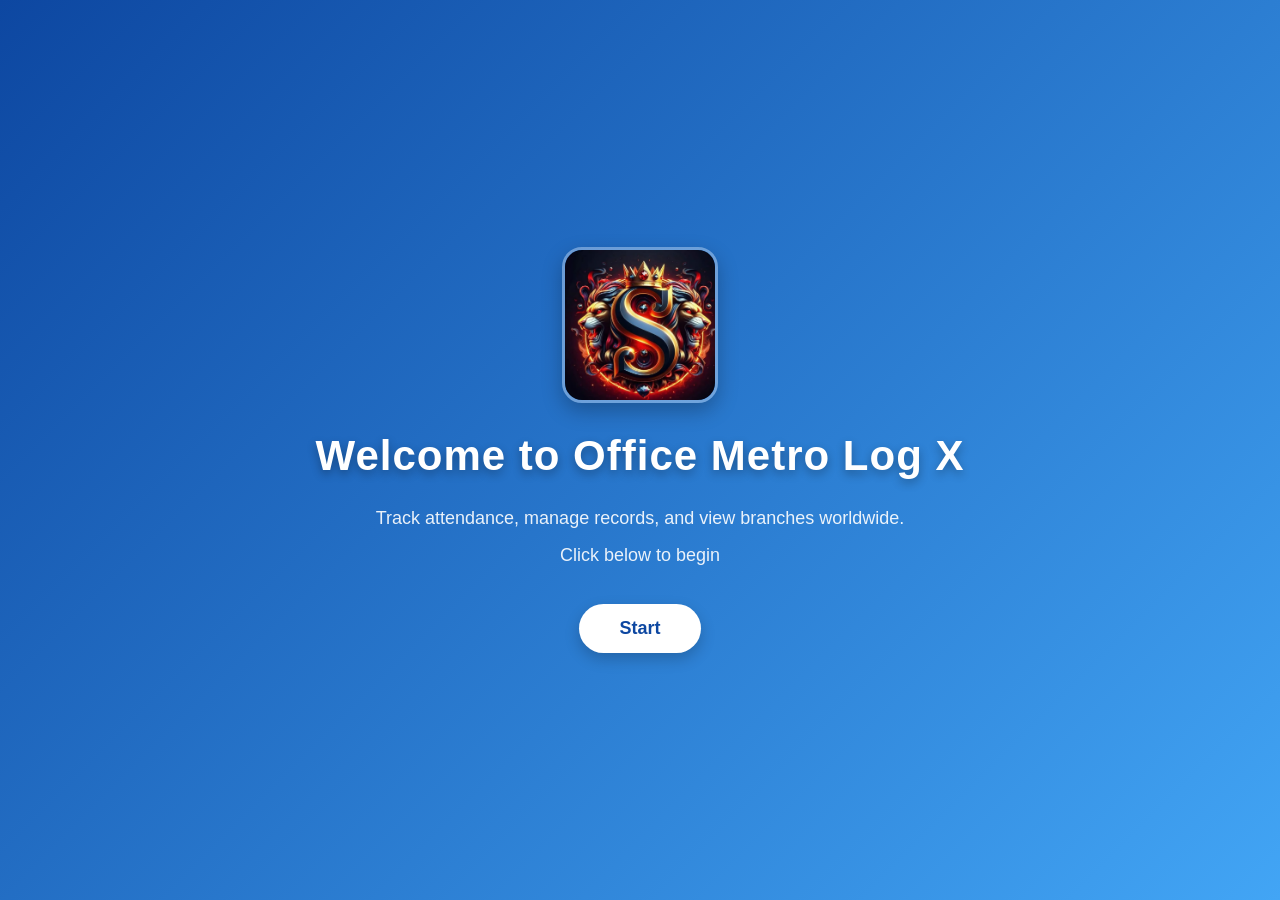
<file: index.html>
<!DOCTYPE html>
<html lang="en">
<head>
  <meta charset="UTF-8" />
  <meta name="viewport" content="width=device-width, initial-scale=1.0" />
  <title>Office Metro Log X</title>
  <link rel="stylesheet" href="style.css" />
</head>
<body>

  <!--  Start Screen ka code here write karo hai -->
  <div class="start-screen" id="startScreen">

  <!-- inside start screen : Logo ka code here write karo hai  -->
    <img src="1.jpg" class="app-logo" alt="App Logo">

    <h1>Welcome to Office Metro Log X</h1>
    <p>Track attendance, manage records, and view branches worldwide.</p>
    <p>Click below to begin</p>
    <button onclick="showLogin()">Start</button>
  </div>

  <!-- Login Section  ka code here write karo hai  -->
  <div class="login-section hidden" id="loginSection">
    <div class="login-box">
      <h2>Employee Login</h2>
      <input type="text" id="loginName" placeholder="Enter Username" required />
      <input type="password" id="loginPass" placeholder="Enter Password" required />
      <button onclick="login()">Login</button>
    </div>

    <!-- inside login section :-  Decorative Images ka code here write karo hai  -->
  <div class="image-gallery">
    <div class="image-row top-row">
        <img src="7.webp" alt="login image 1 "class="wave-down">
        <img src="4.jpg" alt="login image 2"  class="wave-up">
        <img src="11.png" alt="login image 6" class="wave-mid">
    </div>
    <div class="image-row bottom-row">
        <img src="5.png" alt="login image 3" class="wave-up">
        <img src="10.webp" alt="login image 4" class="wave-mid">
        <img src="6.png" alt="login image 5"   class="wave-down">
        <img src="9.jpg" alt="login image 7"  class="wave-up">
    </div>
    </div>

<!-- <img src="7.webp" class="wave-down">
<img src="4.jpg" class="wave-up">
<img src="11.png" class="wave-mid">

<img src="5.png" class="wave-up">
<img src="10.webp" class="wave-mid">
<img src="6.png" class="wave-down">
<img src="9.jpg" class="wave-up"> -->


</div>

  <!-- Dashboard (After Login) ka code here write karo hai -->
  <div id="mainApp" class="hidden dashboard">
    <header>
      <h1 id="welcomeText">Welcome</h1>
      <button id="logoutBtn" onclick="logout()">Logout</button>
    </header>

    <nav>
      <a href="#" onclick="openPage('attendance.html')">Fill Attendance</a>
      <a href="#" onclick="openPage('records.html')">Monthly Report</a>
      <a href="#" onclick="openPage('branches.html')">Branches</a>
    </nav>

    <div class="dashboard-content">
      <h2>Dashboard Overview</h2>
      <p>Explore and manage all your company's attendance activities from here.</p>
    </div>

  <!-- Decorative Waves Images ka code here write karo hai  -->
<div class="wave-row">
    <img src="3.jpg" class="wave-img up" alt="">
    <img src="1.webp" class="wave-img down" alt="">
    <img src="2.jpg" class="wave-img up" alt="">
    <img src="8.jpg" class="wave-img down" alt="">
</div>


</div>


  </div>

  <script src="script.js"></script>
</body>
</html>
</file>
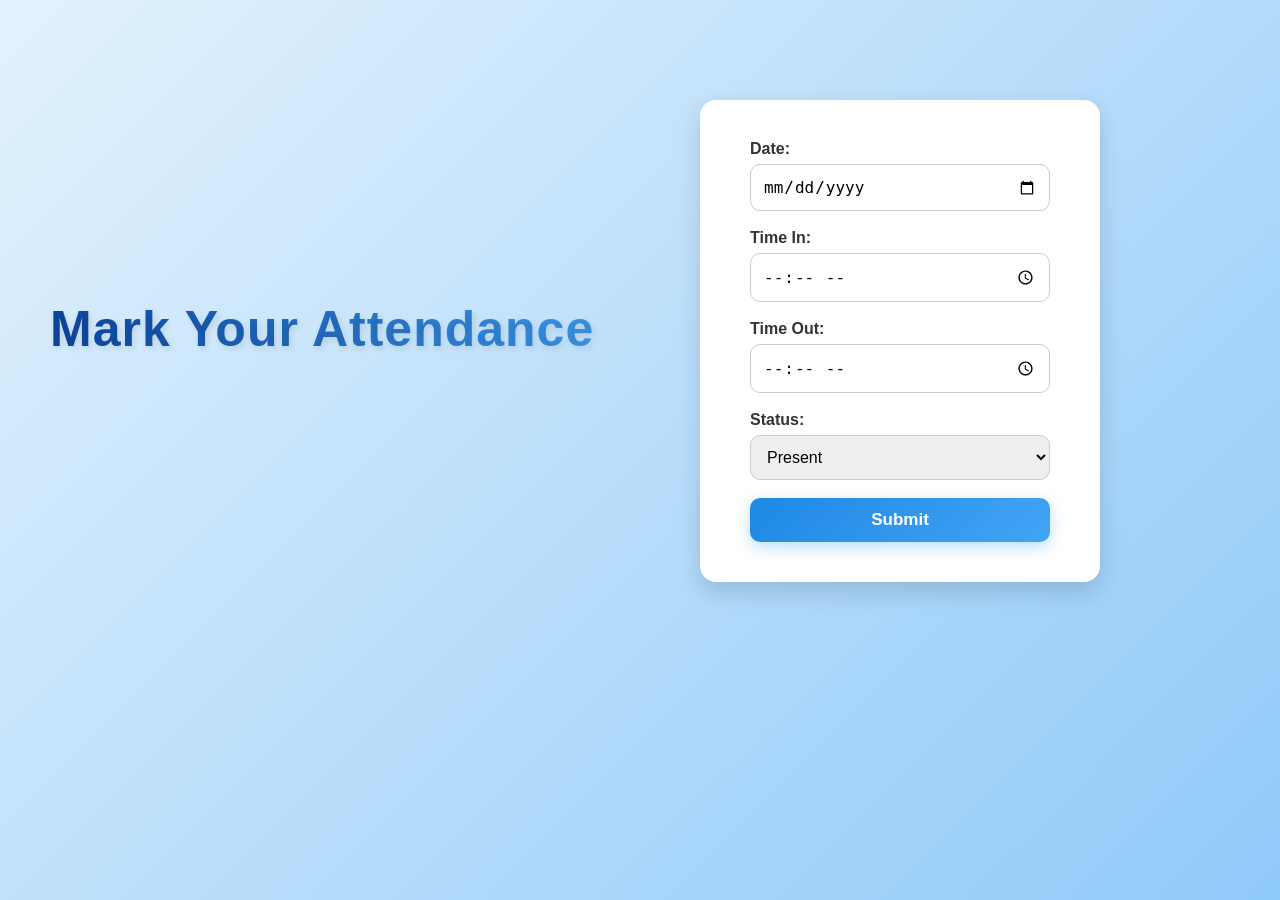
<file: attendance.html>
<!DOCTYPE html>

<html lang="en">

<head>
  <meta charset="UTF-8">
  <title>Fill Attendance</title>
  <meta name="viewport" content="width=device-width, initial-scale=1.0">
  <link rel="stylesheet" href="attendance.css">
</head>

<body>
  <h2>Mark Your Attendance</h2>
  
  <form id="attendanceForm">
    
    <label>Date:</label>
    <input type="date" required><br>
    
    <label>Time In:</label>
    <input type="time" required><br>

    <label>Time Out:</label>
    <input type="time" required><br>

    <label>Status:</label>
    <select>
      <option>Present</option>
      <option>Leave</option>
      <option>Half Day</option>
    </select><br>

    <button type="submit">Submit</button>
    
  </form>
</body>
</html>
</file>
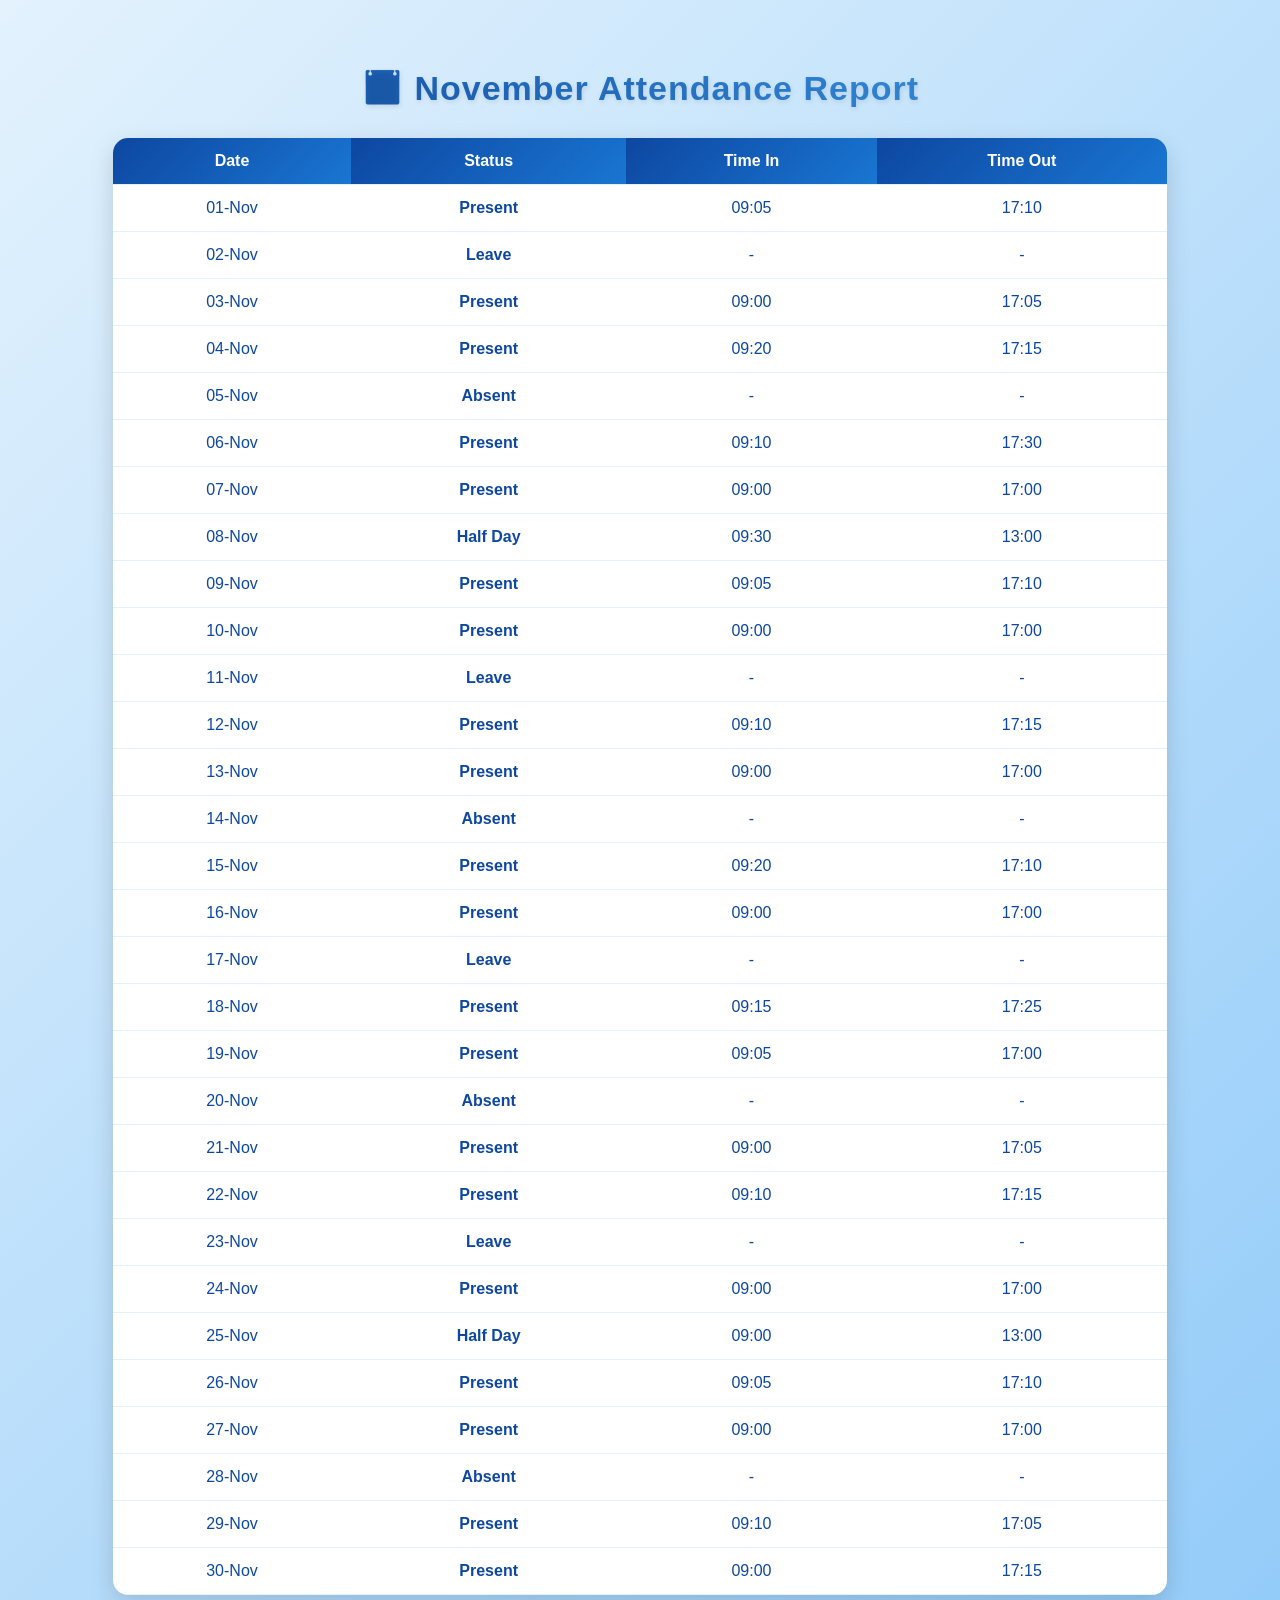
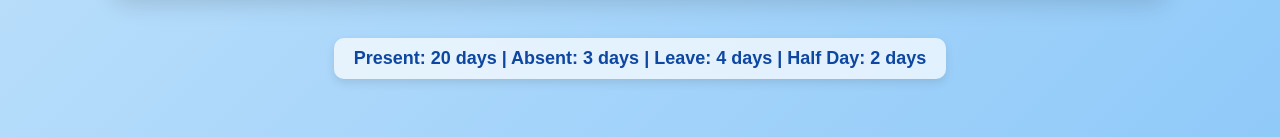
<file: records.html>
<!DOCTYPE html>
<html lang="en">
<head>
  <meta charset="UTF-8">
  <title>Monthly Report</title>
  <link rel="stylesheet" href="records.css">
</head>
<body>
  <h2>📅 November Attendance Report</h2>

  <table >
    <thead>
      <tr>
        <th>Date</th>
        <th>Status</th>
        <th>Time In</th>
        <th>Time Out</th>
      </tr>
    </thead>
    <tbody>
      <tr><td>01-Nov</td><td>Present</td><td>09:05</td><td>17:10</td></tr>
      <tr><td>02-Nov</td><td>Leave</td><td>-</td><td>-</td></tr>
      <tr><td>03-Nov</td><td>Present</td><td>09:00</td><td>17:05</td></tr>
      <tr><td>04-Nov</td><td>Present</td><td>09:20</td><td>17:15</td></tr>
      <tr><td>05-Nov</td><td>Absent</td><td>-</td><td>-</td></tr>
      <tr><td>06-Nov</td><td>Present</td><td>09:10</td><td>17:30</td></tr>
      <tr><td>07-Nov</td><td>Present</td><td>09:00</td><td>17:00</td></tr>
      <tr><td>08-Nov</td><td>Half Day</td><td>09:30</td><td>13:00</td></tr>
      <tr><td>09-Nov</td><td>Present</td><td>09:05</td><td>17:10</td></tr>
      <tr><td>10-Nov</td><td>Present</td><td>09:00</td><td>17:00</td></tr>
      <tr><td>11-Nov</td><td>Leave</td><td>-</td><td>-</td></tr>
      <tr><td>12-Nov</td><td>Present</td><td>09:10</td><td>17:15</td></tr>
      <tr><td>13-Nov</td><td>Present</td><td>09:00</td><td>17:00</td></tr>
      <tr><td>14-Nov</td><td>Absent</td><td>-</td><td>-</td></tr>
      <tr><td>15-Nov</td><td>Present</td><td>09:20</td><td>17:10</td></tr>
      <tr><td>16-Nov</td><td>Present</td><td>09:00</td><td>17:00</td></tr>
      <tr><td>17-Nov</td><td>Leave</td><td>-</td><td>-</td></tr>
      <tr><td>18-Nov</td><td>Present</td><td>09:15</td><td>17:25</td></tr>
      <tr><td>19-Nov</td><td>Present</td><td>09:05</td><td>17:00</td></tr>
      <tr><td>20-Nov</td><td>Absent</td><td>-</td><td>-</td></tr>
      <tr><td>21-Nov</td><td>Present</td><td>09:00</td><td>17:05</td></tr>
      <tr><td>22-Nov</td><td>Present</td><td>09:10</td><td>17:15</td></tr>
      <tr><td>23-Nov</td><td>Leave</td><td>-</td><td>-</td></tr>
      <tr><td>24-Nov</td><td>Present</td><td>09:00</td><td>17:00</td></tr>
      <tr><td>25-Nov</td><td>Half Day</td><td>09:00</td><td>13:00</td></tr>
      <tr><td>26-Nov</td><td>Present</td><td>09:05</td><td>17:10</td></tr>
      <tr><td>27-Nov</td><td>Present</td><td>09:00</td><td>17:00</td></tr>
      <tr><td>28-Nov</td><td>Absent</td><td>-</td><td>-</td></tr>
      <tr><td>29-Nov</td><td>Present</td><td>09:10</td><td>17:05</td></tr>
      <tr><td>30-Nov</td><td>Present</td><td>09:00</td><td>17:15</td></tr>
    </tbody>
  </table>

  <p class="summary">
  Present: 20 days   |    Absent: 3 days   |    Leave: 4 days   |    Half Day: 2 days
  </p>
</body>
</html>
</file>
<file: style.css>
body {
  margin: 0;
  font-family: "Segoe UI", Arial, sans-serif;
  background: linear-gradient(180deg, #e3f2fd, #ffffff);
  position: relative;
}

/* .start-screen,
.end-screen {
  display: flex;
  justify-content: center;
  align-items: center;
  height: 100vh;
  flex-direction: column;
  gap: 20px;
} */

/*  Start Screen Styling */

/* Logo Style */
.app-logo {
    width: 150px;             
    height: 150px;
    object-fit: cover;

    border-radius: 20px;     
    border: 3px solid #ffffff55;
    box-shadow: 0 8px 20px rgba(0,0,0,0.25);

    margin-bottom: 0px;
    transition: 0.4s ease;
    animation: pop 1.2s ease;
}

/* Hover effect -  glow effect  */
.app-logo:hover {
    transform: scale(1.06);
    box-shadow: 0 10px 25px rgba(0, 140, 255, 0.45);
    border: 3px solid #0095ff;
}


/* start screen coding here ...... */
.start-screen {
  height: 100vh;
  width: 100%;
  display: flex;
  flex-direction: column;
  justify-content: center;
  align-items: center;
  background: linear-gradient(135deg, #0d47a1, #42a5f5);
  color: white;
  text-align: center;
  font-family: 'Poppins', 'Segoe UI', sans-serif;
  animation: fadeIn 1s ease-in-out;
  overflow: hidden;
}

/*  Heading */
.start-screen h1 {
  font-size: 42px;
  font-weight: 800;
  margin-bottom: 20px;
  text-shadow: 0px 4px 10px rgba(0, 0, 0, 0.3);
  letter-spacing: 1px;
  animation: slideDown 1.2s ease;
}

/* Paragraphs */
.start-screen p {
  font-size: 18px;
  margin: 8px 0;
  opacity: 0.9;
  animation: fadeInUp 1.4s ease;
}

/* Start Button */
.start-screen button {
  margin-top: 30px;
  padding: 14px 40px;
  font-size: 18px;
  font-weight: 600;
  color: #0d47a1;
  background: white;
  border: none;
  border-radius: 30px;
  box-shadow: 0 6px 15px rgba(0, 0, 0, 0.2);
  cursor: pointer;
  transition: all 0.3s ease;
  animation: fadeInUp 1.8s ease;
}

.start-screen button:hover {
  background: #e3f2fd;
  transform: scale(1.05);
  box-shadow: 0 8px 20px rgba(255, 255, 255, 0.3);
}

/* Animations */
@keyframes fadeIn {
  from { opacity: 0; }
  to { opacity: 1; }
}

@keyframes slideDown {
  from { transform: translateY(-50px); opacity: 0; }
  to { transform: translateY(0); opacity: 1; }
}

@keyframes fadeInUp {
  from { transform: translateY(40px); opacity: 0; }
  to { transform: translateY(0); opacity: 1; }
}

/* Responsive */
@media (max-width: 600px) {
  .start-screen h1 {
    font-size: 30px;
  }
  .start-screen p {
    font-size: 16px;
  }
  .start-screen button {
    font-size: 16px;
    padding: 12px 30px;
  }
}


.hidden {
  display: none;
}

button {
  padding: 12px 30px;
  background: #1e88e5;
  color: white;
  border: none;
  border-radius: 8px;
  cursor: pointer;
  font-size: 18px;
  transition: all 0.3s;
}


/* login page ke styling karne ka code here write keya hai   ...... */
.login-box button {
  padding: 12px 30px;
  background:lightblue;
  color:darkblue;
  border: none;
  border-radius: 8px;
  cursor: pointer;
  font-size: 18px;
  font-weight: 1000;
  letter-spacing: 3px;
  transition: all 0.3s;
}

button:hover {
  background: #1565c0;
}

header {
  background: #0d47a1;
  color: white;
  padding: 15px;
  text-align: center;
  position: relative;
}

.login-box h2 {
    font-size: 28px;
    font-weight: 700;
    /* text-align: center; */
    position: left;
    color: #ffffff;
    margin-bottom: 5px;
    /* position: absolute;
    left: 100px; */
    position: relative;

        text-shadow:  0 0 20px darkblue;
                
}



nav {
  background: #1565c0;
  display: flex;
  justify-content: center;
  gap: 30px;
  padding: 12px;
}

nav a {
  color: white;
  text-decoration: none;
  font-weight: bold;
}
nav a:hover {
  text-decoration: underline;
}

.app-shell {
  max-width: 1000px;
  margin: 20px auto;
  border-radius: 12px;
  box-shadow: 0 6px 20px rgba(0, 0, 0, 0.12);
  background: #ffffff;
}

.form-section,
.table-section,
.map-section
{
  background: #ffffff;
  padding: 25px;
  margin: 20px;
  border-radius: 10px;
  box-shadow: 0 0 5px rgba(0, 0, 0, 0.1);
}

.login-section 
{
  background: #ffffff;
  padding: 25px;
  padding-top: 5px;
  margin: 20px;
  margin-bottom: 18px;
  border-radius: 10px;
  box-shadow: 0 0 5px rgba(0, 0, 0, 0.1);
}


input,
select {
  width: 100%;
  padding: 10px;
  margin: 8px 0;
  border-radius: 6px;
  border: 1px solid #ccc;
}

/* Login Section */
.login-section {
  background: linear-gradient(135deg, #2196f3, #bbdefb);
}

/* Image Gallery */
.image-gallery {
  display: flex;
  flex-direction: column;
  align-items: center;
  margin-top: 0px;
}

/* Top & Bottom Image Rows */
.image-row {
  display: flex;
  justify-content: center;
  align-items: flex-end;
  gap: 24px;
  margin: 10px 0;
}

/* Bigger Stylish Images */
.image-row img {
  width: 220px;
  height: 168px;
  object-fit: cover;
  border-radius: 18px;
  box-shadow: 0 8px 25px rgba(0, 0, 0, 0.25);
  transition: transform 0.4s ease, box-shadow 0.4s ease;
}

/* Wave Pattern */
.wave-up {
  transform: translateY(-20px);
}

.wave-down {
  transform: translateY(20px);
}

.wave-mid {
  transform: translateY(10px);
}

/* .top-row img:nth-child(1) { transform: translateY(20px); }
.top-row img:nth-child(2) { transform: translateY(-20px); }
.top-row img:nth-child(3) { transform: translateY(10px); }

.bottom-row img:nth-child(1) { transform: translateY(-15px); }
.bottom-row img:nth-child(2) { transform: translateY(10px); }
.bottom-row img:nth-child(3) { transform: translateY(-20px); }
.bottom-row img:nth-child(4) { transform: translateY(15px); } */

/* Hover Zoom */
.image-row img:hover {
  transform: scale(1.1);
  box-shadow: 0 12px 35px rgba(0, 0, 0, 0.35);
}

/* Animation */
@keyframes fadeInUp {
  from {
    opacity: 0;
    transform: translateY(30px);
  }
  to {
    opacity: 1;
    transform: translateY(0);
  }
}

/* Responsive Design */
@media (max-width: 900px) {
  .image-row img {
    width: 120px;
    height: 120px;
  }
}

@media (max-width: 600px) {
  .image-row {
    flex-wrap: wrap;
    gap: 15px;
  }
  .login-box {
    width: 85%;
    padding: 40px;
  }
}

/* Dashboard page (after login page ) ka code here write keya hai   ...... */
.dashboard {
  width: 90%;
  max-width: 900px;
  margin: 50px auto;
  padding: 30px;
  background: white;
  border-radius: 20px;
  box-shadow: 0 10px 25px rgba(0,0,0,0.1);
  animation: fadeInUp 1s ease;
}

/*  Header */
.dashboard header {
  display: flex;
  justify-content: space-between;
  align-items: center;
  margin-bottom: 25px;
}

.dashboard header h1 {
  font-size: 32px;
  color: white;
  font-weight: 700;

    /* text-align: center; */
    position: left;
    color: #ffffff;
    margin-bottom: 5px;
    /* position: absolute;
    left: 100px; */
    position: relative;

        text-shadow:  0 0 20px white;
                
}


#logoutBtn {
  background: #ff4d4d;
  color: white;
  padding: 10px 22px;
  border-radius: 10px;
  font-size: 16px;
  cursor: pointer;
  border: none;
  transition: 0.3s;
}

#logoutBtn:hover {
  background: #d93636;
  transform: scale(1.05);
}

/* Dashboard Navigation */
nav {
  display: flex;
  justify-content: space-around;
  margin: 20px 0;
}

nav a {
  text-decoration: none;
  font-size: 18px;
  padding: 12px 22px;
  background: #4a90e2;
  color: white;
  border-radius: 10px;
  transition: 0.3s;
  font-weight: 600;
}

nav a:hover {
  background: #3c7ec4;
  transform: translateY(-3px);
}

/* Dashboard Content */
.dashboard-content {
  text-align: center;
  margin-top: 20px;
}

.dashboard-content h2 {
  font-size: 28px;
  margin-bottom: 10px;
}

.dashboard-content p {
  font-size: 18px;
  color: #666;
}

.wave-row {
  display: flex;
  justify-content: center;
  align-items: center;
  gap: 25px;
  margin-top: 40px;
}

.wave-img {
  width: 180px;
  height: 120px;
  object-fit: cover;
  border-radius: 12px;
  box-shadow: 0 4px 10px rgba(0,0,0,0.25);
}

/* WAVE EFFECT */
.up {
  margin-top: -15px;   /* goes slightly up */
}

.down {
  margin-top: 15px;    /* goes slightly down */
}



/* #logoutBtn {
  position: absolute;
  right: 20px;
  top: 15px;
  background: #e53935;
}
#logoutBtn:hover {
  background: #c62828;
} */

.map-legend {
  display: flex;
  gap: 10px;
  flex-wrap: wrap;
  margin-top: 10px;
}
.legend-item {
  padding: 6px 10px;
  border-radius: 6px;
  background: #eef4ff;
  border: 1px solid #d6e7ff;
}
</file>
<file: attendance.css>
*{

    box-sizing: border-box;
    margin: 0;
    padding: 0;
    position: relative;

}

/* page styling */
body {
  font-family: "Segoe UI", Arial, sans-serif;
  background: linear-gradient(135deg, #e3f2fd, #90caf9);
  margin: 0;
  padding: 0;
  display: flex;
  justify-content: center;
  align-items: center;
  height: 100vh;
}

/* form below the page hai , that page styling code here  */
form {

  background: #ffffff;
  padding: 40px 50px;
  border-radius: 16px;
  box-shadow: 0 10px 25px rgba(0, 0, 0, 0.15);
  width: 400px;
  text-align: center;
  animation: fadeInUp 0.6s ease-out;
  position:absolute;
  top:100px;
  left: 700px;
}

/* Heading */
h2 {
  text-align: center;
  font-size: 50px;
  font-weight: 800;
  letter-spacing: 1px;
  margin-bottom: 30px;
  padding-right: 100px;
  position:absolute;
  top:300px;
  left: 50px;

  background: linear-gradient(90deg, #0d47a1, #42a5f5);
  -webkit-background-clip: text;
  -webkit-text-fill-color: transparent;
  text-shadow: 2px 3px 6px rgba(0, 0, 0, 0.1);
  font-family: "Poppins", "Segoe UI", sans-serif;
}

/* Labels : date , time , etc ke style */
label {
  display: block;
  font-weight: 600;
  color: #333;
  text-align: left;
  margin-bottom: 6px;
}

/* Inputs and Select box */
input, select {
  width: 100%;
  padding: 12px;
  margin-bottom: 18px;
  border-radius: 10px;
  border: 1px solid #ccc;
  font-size: 16px;
  transition: all 0.3s ease;
}

input:focus, select:focus {
  border-color: #42a5f5;
  box-shadow: 0 0 8px rgba(33, 150, 243, 0.3);
  outline: none;
}

/* Button ke styling ka code  */
button {
  width: 100%;
  background: linear-gradient(135deg, #1e88e5, #42a5f5);
  color: white;
  border: none;
  padding: 12px 20px;
  border-radius: 10px;
  font-size: 17px;
  font-weight: bold;
  cursor: pointer;
  transition: all 0.3s ease;
  box-shadow: 0 5px 15px rgba(33, 150, 243, 0.3);
}

button:hover {
  background: linear-gradient(135deg, #1565c0, #2196f3);
  transform: translateY(-2px);
}

/* Smooth animation */
@keyframes fadeInUp {
  from {
    opacity: 0;
    transform: translateY(25px);
  }
  to {
    opacity: 1;
    transform: translateY(0);
  }
}
</file>
<file: records.css>
body {
  margin: 0;
  font-family: "Poppins", "Segoe UI", sans-serif;
  background: linear-gradient(135deg, #e3f2fd, #90caf9);
  color: #0d47a1;
  text-align: center;
  padding: 40px 20px;
}

/*  Heading */
h2 {
  font-size: 34px;
  font-weight: 800;
  margin-bottom: 30px;
  background: linear-gradient(90deg, #0d47a1, #42a5f5);
  -webkit-background-clip: text;
  -webkit-text-fill-color: transparent;
  letter-spacing: 1px;
  text-shadow: 1px 2px 5px rgba(0, 0, 0, 0.1);
  animation: fadeInDown 0.6s ease;
}

/* Table Styling */
table {
  border-collapse: collapse;
  width: 85%;
  margin: 0 auto 25px;
  background: white;
  border-radius: 15px;
  overflow: hidden;
  box-shadow: 0 8px 25px rgba(0, 0, 0, 0.15);
  animation: fadeInUp 0.7s ease;
}

th, td {
  padding: 14px;
  text-align: center;
  font-size: 16px;
  border-bottom: 1px solid #e3f2fd;
}

th {
  background: linear-gradient(135deg, #0d47a1, #1976d2);
  color: white;
  font-weight: 600;
}

tr:hover {
  background-color: #e3f2fd;
  transition: 0.3s;
}

td:nth-child(2) {
  font-weight: bold;
}

/* Color-code status */
td:nth-child(2):contains("Present") {
  color: #2e7d32;
}
td:nth-child(2):contains("Leave") {
  color: #ff9800;
}
td:nth-child(2):contains("Absent") {
  color: #d32f2f;
}
td:nth-child(2):contains("Half Day") {
  color: #1565c0;
}

/*  Summary below table */
.summary {
  font-size: 18px;
  font-weight: 600;
  color: #0d47a1;
  background: rgba(255, 255, 255, 0.7);
  display: inline-block;
  padding: 10px 20px;
  border-radius: 10px;
  box-shadow: 0 4px 10px rgba(0, 0, 0, 0.1);
  animation: fadeIn 0.9s ease;

}

/* .summary:hover {
  background: rgba(255, 255, 255, 0.9);
  transition: 0.3s;
  height: 100px;
  width:100px
  box-shadow: 0 6px 15px rgba(0, 0, 0, 0.2);
} */

/*  Animations */
@keyframes fadeInUp {
  from {
    opacity: 0;
    transform: translateY(30px);
  }
  to {
    opacity: 1;
    transform: translateY(0);
  }
}

@keyframes fadeInDown {
  from {
    opacity: 0;
    transform: translateY(-30px);
  }
  to {
    opacity: 1;
    transform: translateY(0);
  }
}

@keyframes fadeIn {
  from { opacity: 0; }
  to { opacity: 1; }
}

/*  Responsive */
@media (max-width: 600px) {
  table {
    width: 95%;
    font-size: 14px;
  }
  th, td {
    padding: 10px;
  }
}
</file>
